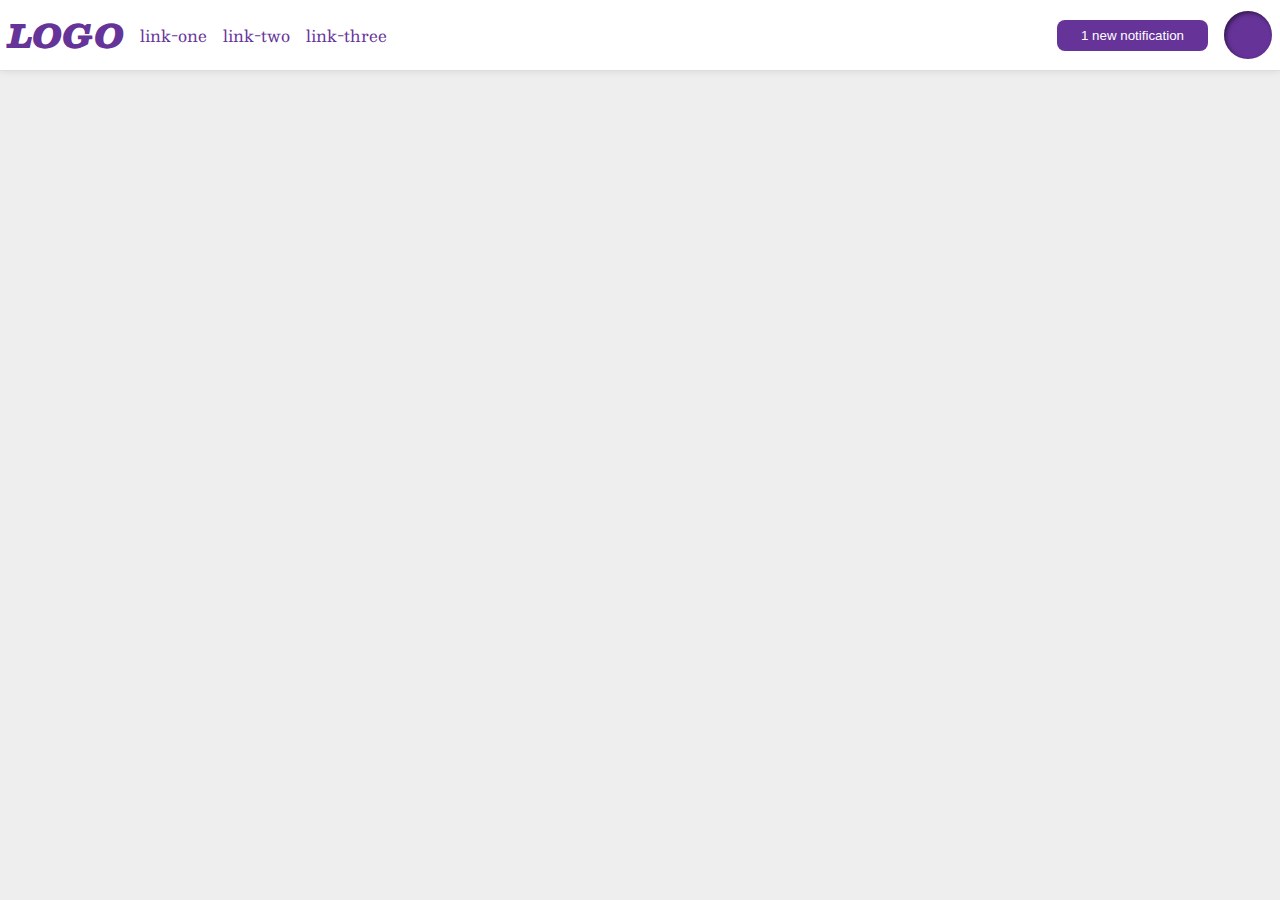
<file: flex/03-flex-header-2/index.html>
<!DOCTYPE html>
<html lang="en">
  <head>
    <meta charset="UTF-8">
    <meta http-equiv="X-UA-Compatible" content="IE=edge">
    <meta name="viewport" content="width=device-width, initial-scale=1.0">
    <title>Flex Header 2</title>
    <link rel="stylesheet" href="style.css">
  </head>
  <body>
    <div class="header">

      <div class="left-header">
        <div class="logo">
          LOGO
        </div>
        <ul class="links">
          <li><a href="google.com">link-one</a></li>
          <li><a href="google.com">link-two</a></li>
          <li><a href="google.com">link-three</a></li>
        </ul>
      </div>

      <div class="right-header">
        <button class="notifications">
          1 new notification
        </button>
        <div class="profile-image"></div>
      </div>

    </div>
  </body>
</html>
</file>
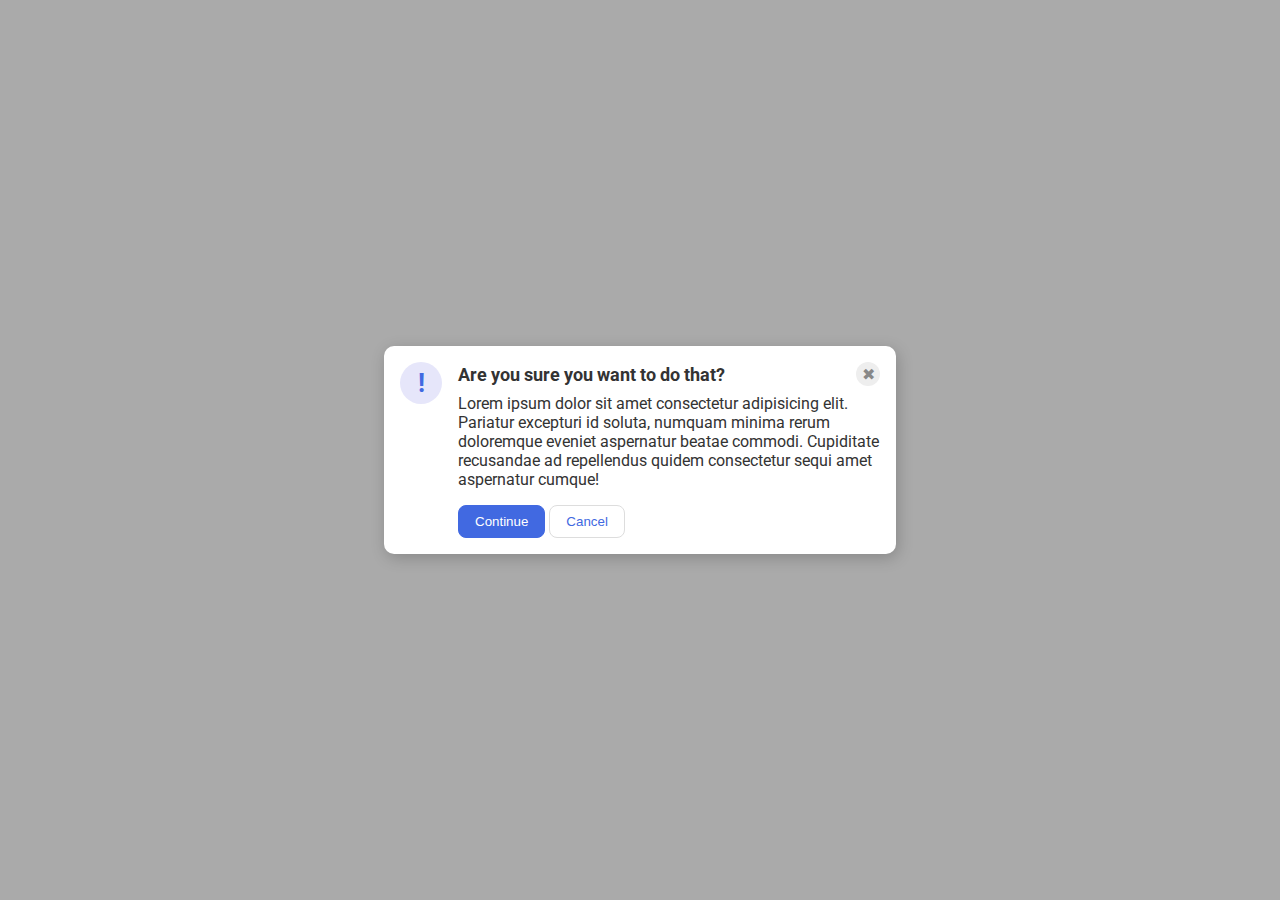
<file: flex/05-flex-modal/index.html>
<!DOCTYPE html>
<html lang="en">
  <head>
    <meta charset="UTF-8">
    <meta http-equiv="X-UA-Compatible" content="IE=edge">
    <meta name="viewport" content="width=device-width, initial-scale=1.0">
    <link rel="stylesheet" href="style.css">
    <title>Modal</title>
  </head>
  <body>
    <div class="modal">
      <div class="icon">!</div>

      <div class="container">
        <div class="header">Are you sure you want to do that?
          <div class="close-button">✖</div>
        </div>
  
        <div class="text">Lorem ipsum dolor sit amet consectetur adipisicing elit. Pariatur excepturi id soluta, numquam minima rerum doloremque eveniet aspernatur beatae commodi. Cupiditate recusandae ad repellendus quidem consectetur sequi amet aspernatur cumque!</div>
        <button class="continue">Continue</button>
        <button class="cancel">Cancel</button>
      </div>

    </div>
  </body>
</html>
</file>
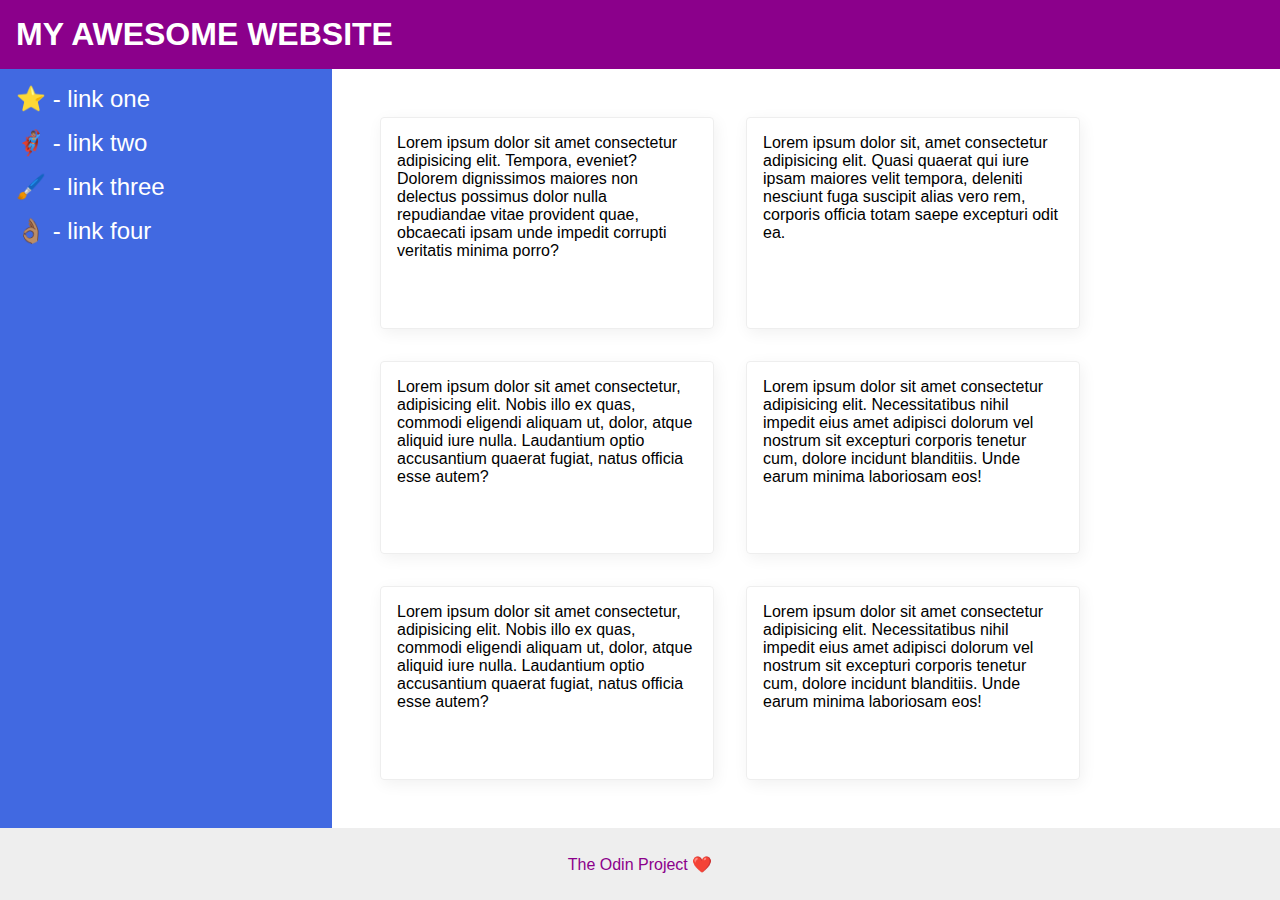
<file: flex/07-flex-layout-2/index.html>
<!DOCTYPE html>
<html lang="en">
  <head>
    <meta charset="UTF-8">
    <meta http-equiv="X-UA-Compatible" content="IE=edge">
    <meta name="viewport" content="width=device-width, initial-scale=1.0">
    <title>The Holy Grail</title>
    <link rel="stylesheet" href="style.css">
  </head>
  <body>
    <div class="header">
      MY AWESOME WEBSITE
    </div>
    
    <div class="content">
      <div class="sidebar">
        <ul>
          <li><a href="#">⭐ - link one</a></li>
          <li><a href="#">🦸🏽‍♂️ - link two</a></li>
          <li><a href="#">🖌️ - link three</a></li>
          <li><a href="#">👌🏽 - link four</a></li>
        </ul>
      </div>

      <div class="card-container">
        <div class="card">Lorem ipsum dolor sit amet consectetur adipisicing elit. Tempora, eveniet? Dolorem dignissimos maiores non delectus possimus dolor nulla repudiandae vitae provident quae, obcaecati ipsam unde impedit corrupti veritatis minima porro?</div>
        <div class="card">Lorem ipsum dolor sit, amet consectetur adipisicing elit. Quasi quaerat qui iure ipsam maiores velit tempora, deleniti nesciunt fuga suscipit alias vero rem, corporis officia totam saepe excepturi odit ea.</div>
        <div class="card">Lorem ipsum dolor sit amet consectetur, adipisicing elit. Nobis illo ex quas, commodi eligendi aliquam ut, dolor, atque aliquid iure nulla. Laudantium optio accusantium quaerat fugiat, natus officia esse autem?</div>
        <div class="card">Lorem ipsum dolor sit amet consectetur adipisicing elit. Necessitatibus nihil impedit eius amet adipisci dolorum vel nostrum sit excepturi corporis tenetur cum, dolore incidunt blanditiis. Unde earum minima laboriosam eos!</div>
        <div class="card">Lorem ipsum dolor sit amet consectetur, adipisicing elit. Nobis illo ex quas, commodi eligendi aliquam ut, dolor, atque aliquid iure nulla. Laudantium optio accusantium quaerat fugiat, natus officia esse autem?</div>
        <div class="card">Lorem ipsum dolor sit amet consectetur adipisicing elit. Necessitatibus nihil impedit eius amet adipisci dolorum vel nostrum sit excepturi corporis tenetur cum, dolore incidunt blanditiis. Unde earum minima laboriosam eos!</div>
      </div>
    </div>
    
    <div class="footer">
      <div class="footer-text">The Odin Project ❤️</div>

    </div>
  </body>
</html>
</file>
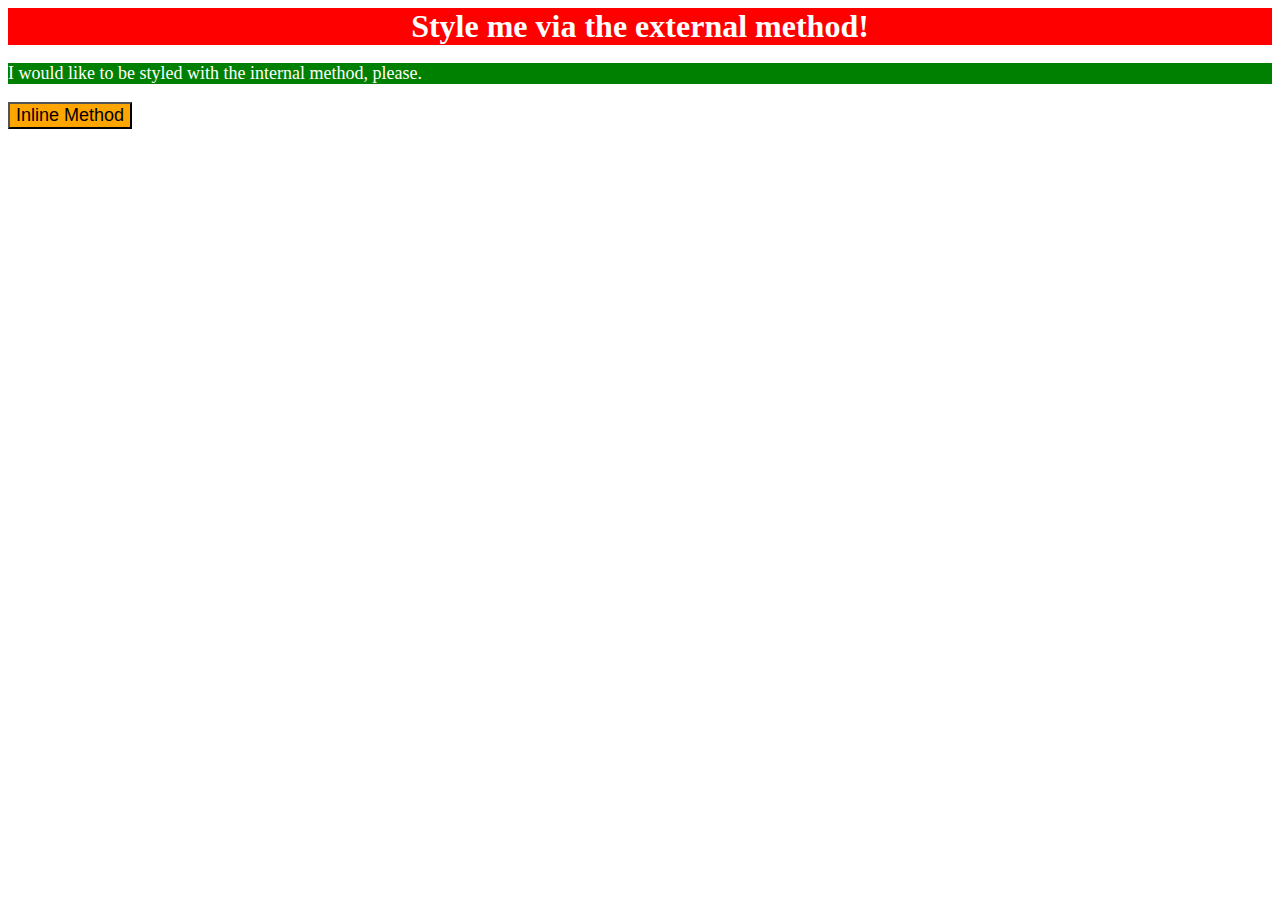
<file: foundations/01-css-methods/index.html>
<!DOCTYPE html>
<html lang="en">
  <head>
    <meta charset="UTF-8">
    <meta http-equiv="X-UA-Compatible" content="IE=edge">
    <meta name="viewport" content="width=device-width, initial-scale=1.0">
    <title>Methods for Adding CSS</title>
    <link rel="stylesheet" href="style.css">
    <style>
      p {
        background-color: green;
        font-size: 18px;
        color: white;
      }
    </style>
  </head>
  <body>
    <div>Style me via the external method!</div>
    <p>I would like to be styled with the internal method, please.</p>
    <button style="background-color: orange; font-size: 18px;">Inline Method</button>
  </body>
</html>
</file>
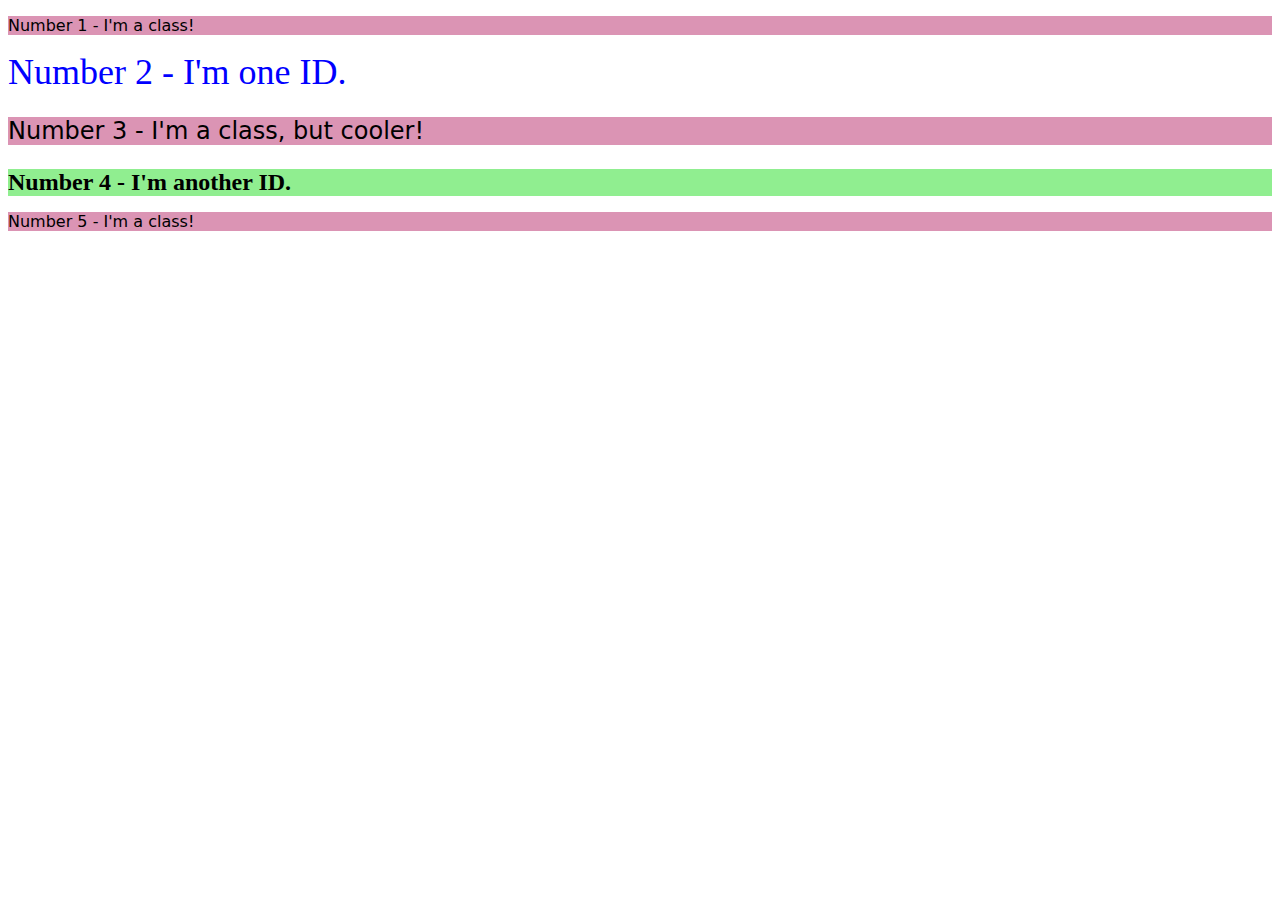
<file: foundations/02-class-id-selectors/index.html>
<!DOCTYPE html>
<html lang="en">
  <head>
    <meta charset="UTF-8">
    <meta http-equiv="X-UA-Compatible" content="IE=edge">
    <meta name="viewport" content="width=device-width, initial-scale=1.0">
    <title>Class and ID Selectors</title>
    <link rel="stylesheet" href="style.css">
  </head>
  <body>
    <p class="basic">Number 1 - I'm a class!</p>
    <div id="special1">Number 2 - I'm one ID.</div>
    <p class="basic fancy">Number 3 - I'm a class, but cooler!</p>
    <div id="special2">Number 4 - I'm another ID.</div>
    <p class="basic">Number 5 - I'm a class!</p>
  </body>
</html>
</file>
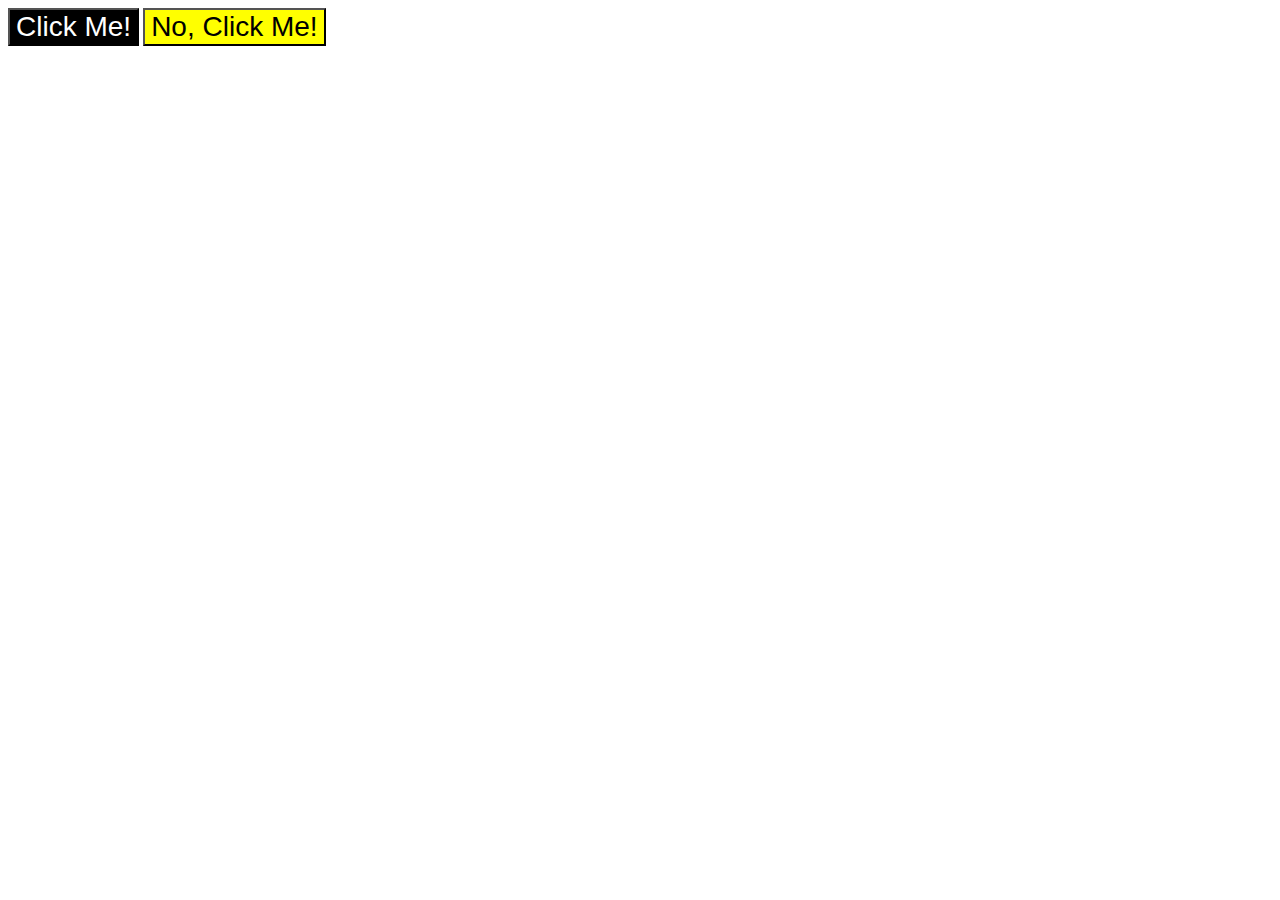
<file: foundations/03-grouping-selectors/index.html>
<!DOCTYPE html>
<html lang="en">
  <head>
    <meta charset="UTF-8">
    <meta http-equiv="X-UA-Compatible" content="IE=edge">
    <meta name="viewport" content="width=device-width, initial-scale=1.0">
    <title>Grouping Selectors</title>
    <link rel="stylesheet" href="style.css">
  </head>
  <body>
    <button class="one">Click Me!</button>
    <button class="two">No, Click Me!</button>
  </body>
</html>
</file>
<file: flex/03-flex-header-2/style.css>
/* this is some magical font-importing.  
you'll learn about it later. */
@import url('https://fonts.googleapis.com/css2?family=Besley:ital,wght@0,400;1,900&display=swap');

body {
  margin: 0;
  background: #eee;
  font-family: Besley, serif;
}

.header {
  background: white;
  border-bottom: 1px solid #ddd;
  box-shadow: 0 0 8px rgba(0,0,0,.1);
  padding: 8px;
  display: flex;
  justify-content: space-between;
}

.left-header, .right-header {
  display: flex;
  align-items: center;
  gap: 16px;

  
}

.links {
  display: flex;
  gap: 16px;
  padding: 0;
  margin: 0;

}

.profile-image {
  background: rebeccapurple;
  box-shadow: inset 2px 2px 4px rgba(0,0,0,.5);
  border-radius: 50%;
  width: 48px;
  height: 48px;
}

.logo {
  color: rebeccapurple;
  font-size: 32px;
  font-weight: 900;
  font-style: italic;
}

button {
  border: none;
  border-radius: 8px;
  background: rebeccapurple;
  color: white;
  padding: 8px 24px;
}

a {
  /* this removes the line under our links */
  text-decoration: none;
  color: rebeccapurple;
}

ul {
  list-style-type: none;
}
</file>
<file: flex/05-flex-modal/style.css>
@import url('https://fonts.googleapis.com/css2?family=Roboto:wght@400;700&display=swap');

html, body {
  height: 100%;
}

body {
  font-family: Roboto, sans-serif;
  margin: 0;
  background: #aaa;
  color: #333;
  /* I'll give you this one for free lol */
  display: flex;
  align-items: center;
  justify-content: center;
}

.modal {
  background: white;
  width: 480px;
  border-radius: 10px;
  box-shadow: 2px 4px 16px rgba(0,0,0,.2);

  display: flex;
  padding: 16px;
  gap: 16px;
}

.icon {
  color: royalblue;
  font-size: 26px;
  font-weight: 700;
  background: lavender;
  width: 42px;
  height: 42px;
  border-radius: 50%;
  display: flex;
  align-items: center;
  justify-content: center;

  flex: 1 0 auto;
}

.close-button {
  background: #eee;
  border-radius: 50%;
  color: #888;
  font-weight: 400;
  font-size: 16px;
  height: 24px;
  width: 24px;
  display: flex;
  align-items: center;
  justify-content: center;
}

button {
  padding: 8px 16px;
  border-radius: 8px;
}

button.continue {
  background: royalblue;
  border: 1px solid royalblue;
  color: white;
}

button.cancel {
  background: white;
  border: 1px solid #ddd;
  color: royalblue;
}

.header {
  display: flex;
  align-items: center;
  justify-content: space-between;
  font-size: 18px;
  font-weight: 700;
  margin-bottom: 8px;
}

.text {
  margin-bottom: 16px;
}
</file>
<file: flex/07-flex-layout-2/style.css>
body {
  font-family: -apple-system, BlinkMacSystemFont, 'Segoe UI', Roboto, Oxygen, Ubuntu, Cantarell, 'Open Sans', 'Helvetica Neue', sans-serif;
  margin: 0;
  min-height: 100vh;

  display: flex;
  flex-flow: column wrap;
  justify-content: space-between;
}

.header {
  height: 72px;
  background: darkmagenta;
  color: white;

  font-size: 32px;
  font-weight: 900;
  padding: 16px;
  flex: 0;
}

.footer {
  height: 72px;
  background: #eee;
  color: darkmagenta;
  display: flex;
  justify-content: center;
  align-items: center;
}

.sidebar {
  width: 300px;
  background: royalblue;
  flex: none;
  padding: 16px;
}

.card {
  border: 1px solid #eee;
  box-shadow: 2px 4px 16px rgba(0,0,0,.06);
  border-radius: 4px;
}

.content {
  flex: auto;
  display: flex;
}

a:link {
  color: white;
  text-decoration: none;
  font-size: 24px;
}

ul {
  list-style: none;
  margin: 0;
  padding: 0;
}

.card-container {
  display: flex;
  flex-flow: row wrap;
  padding: 32px;
}

.card {
  width: 300px;
  margin: 16px;
  padding: 16px;
}

li {
  margin-bottom: 16px;
}
</file>
<file: foundations/01-css-methods/style.css>
div {
    background: red;
    color: white;
    font-size: 32px;
    text-align: center;
    font-weight: bold;
}
</file>
<file: foundations/02-class-id-selectors/style.css>
.basic {
    background-color: rgb(219, 148, 180);
    font-family: Verdana, "DejaVu Sans", sans-serif;
}

.fancy {
    font-size: 24px;
}

#special1 {
    font-size:36px;
    color:blue;
}

#special2 {
    background-color: lightgreen;
    font-size: 24px;
    font-weight: bold;
}
</file>
<file: foundations/03-grouping-selectors/style.css>
.one, .two {
    font-size: 28px;
    font-family: Helvetica, "Times New Roman", sans-serif;
}

.one {
    background-color: black;
    color: white;
}

.two {
    background-color: yellow;
}
</file>
